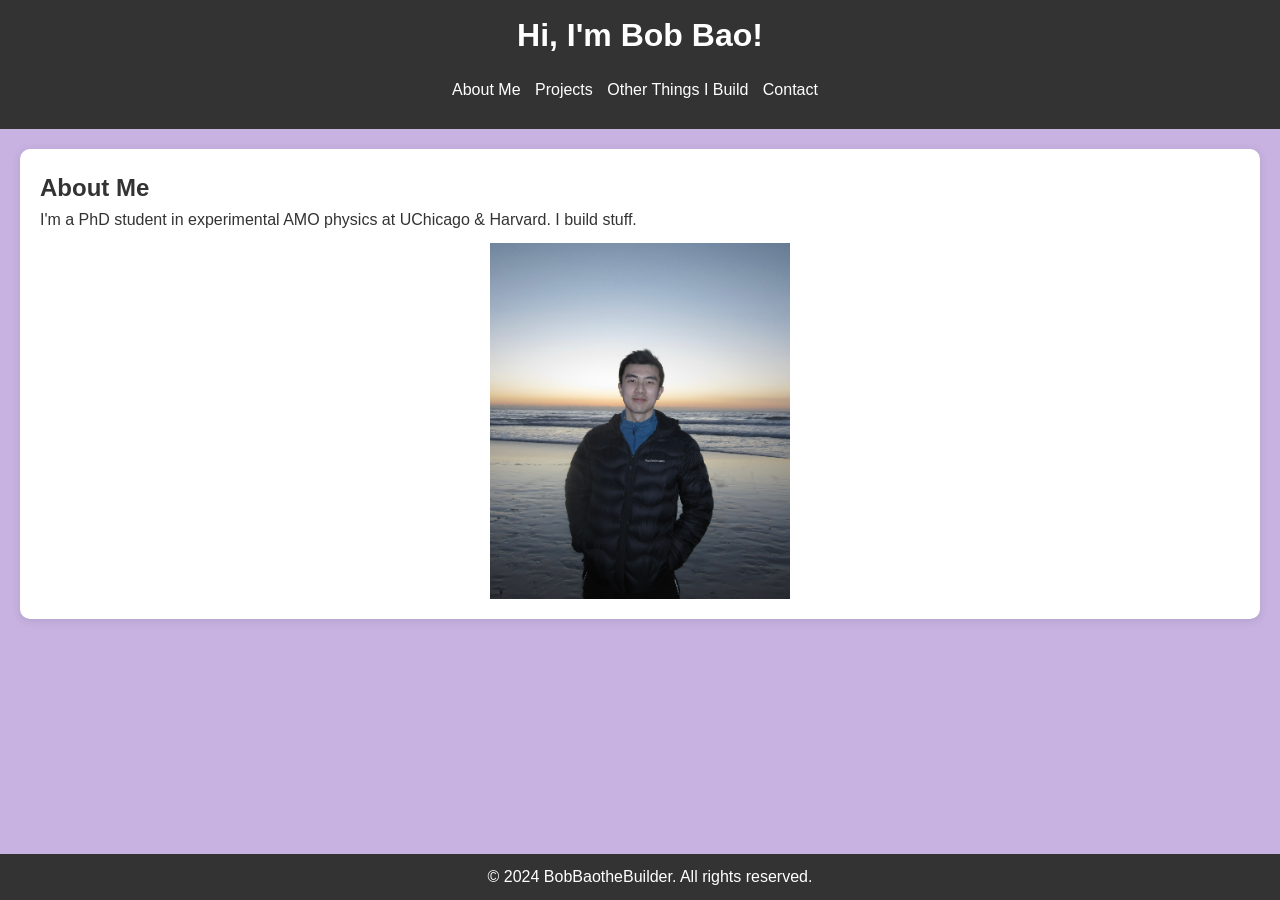
<file: index.html>
<!DOCTYPE html>
<html lang="en">
<head>
    <meta charset="UTF-8">
    <meta name="viewport" content="width=device-width, initial-scale=1.0">
    <title>My Website</title>
    <link rel="stylesheet" href="styles.css"> <!-- Link to CSS -->
    <script defer src="scripts.js"></script> <!-- Link to JavaScript -->

    <!-- Google Analytics -->
    <script async src="https://www.googletagmanager.com/gtag/js?id=G-D7ENS2CPJV"></script>
    <script>
        window.dataLayer = window.dataLayer || [];
        function gtag(){dataLayer.push(arguments);}
        gtag('js', new Date());
        gtag('config', 'G-D7ENS2CPJV');
    </script>
</head>
<body>
    <header>
        <h1>Hi, I'm Bob Bao!</h1>
        <nav>
            <ul>
                <li><a href="#" id="about-link">About Me</a></li>
                <li><a href="#" id="projects-link">Projects</a></li>
                <li><a href="#" id="other-projects-link">Other Things I Build</a></li>
                <li><a href="#" id="contact-link">Contact</a></li>
            </ul>
        </nav>
    </header>

    <section id="about-section">
        <h2>About Me</h2>
        <div class="about-content">
            <p>I'm a PhD student in experimental AMO physics at UChicago & Harvard. I build stuff.</p>
            <img src="cropped profile.jpg" alt="Profile Photo" class="profile-image">
        </div>
    </section>

    <section id="projects-section" style="display: none;">
        <h2>Things I Build</h2>
        <div class="project">
            <h3>Vacuum chamber</h3>
            <p>From 2022 to this summer (2024), I built the vacuum chamber along with MOT trap optics for a Rb-Cs dual-species atom array quantum simulator at the Bernien Lab. This is the beginning of my journey with neutral atoms.</p>
            <img src="vacuum chamber.jpeg" alt="Project 1" class="project-image">
        </div>
    
        <div class="project">
            <h3>Rb laser tower <img src="laser emoji.png" alt="Emoji" style="width: 30px; vertical-align: middle;"></h3>
            <p>I joined Giulia Semeghini's group at Harvard this fall building another dual-species neutral atom experiment, now combining alkali Rb atoms with alkaline-earth-like Yb! Check out the rubidium MOT optics I built! Inside this 19'' rack,
                the saturation absorption locking and offset locking units for Rb D2-line repump & cooling are built. Cooling light is then taper-amplified to support MOT generation, imaging and optical pumping.
            </p>
            <div class="projects-images">
                <div class="image-container">
                    <div class="image-box">
                        <img src="rb_rack_in_daylight.jpeg" alt="First Image" />
                        <p class="caption">the tower in <a href="https://www.youtube.com/watch?v=YUSZe_UB7wc" target="_blank" onclick="trackDaylightClick()">daylight</a></p>
                    </div>
                    <div class="image-box">
                        <img src="rb_rack_at_night.jpeg" alt="Second Image" />
                        <p class="caption">the tower <a href="https://www.youtube.com/watch?v=sVx1mJDeUjY" target="_blank" onclick="trackAfterDarkClick()">after dark</a></p>
                    </div>
                </div>
            </div>
            <!--
            #<img src="rb_rack_in_daylight.jpeg" alt="Project 2" class="project-image"> 
            #<img src="rb rack_at_night.jpeg" alt="Project 2" class="project-image">
            -->
        </div>

        <div class="project">
            <h3>New adventures await!</h3>
        </div>
    </section>

    <section id="other-projects-section" style="display: none;">
        <h2>Other Things I Build</h2>
        <p>A puzzle in construction:</p>
        <div id="game-board" class="grid"> <!-- Correct ID for the game board -->
            <div id="blockA" class="block vertical" style="grid-area: 1 / 1 / 3 / 2;">A</div>
            <div id="blockB" class="block large-square" style="grid-area: 1 / 2 / 3 / 4;">B</div>
            <div id="blockC" class="block vertical" style="grid-area: 1 / 4 / 3 / 5;">C</div>
            <div id="blockD" class="block vertical" style="grid-area: 3 / 1 / 5 / 2;">D</div>
            <div id="blockE" class="block horizontal" style="grid-area: 3 / 2 / 4 / 4;">E</div>
            <div id="blockF" class="block vertical" style="grid-area: 3 / 4 / 5 / 5;">F</div>
            <div id="blockG" class="block single" style="grid-area: 4 / 2 / 5 / 3;">G</div>
            <div id="blockH" class="block single" style="grid-area: 4 / 3 / 5 / 4;">H</div>
            <div id="blockI" class="block single" style="grid-area: 5 / 1 / 6 / 2;">I</div>
            <div id="blockJ" class="block single" style="grid-area: 5 / 4 / 6 / 5;">J</div>

        </div>
        <div>
        </div>    
        <div id="status" class="status-box">Status: </div>
    </section>

    <section id="contact-section" style="display: none;">
        <h2>Contact</h2>
        <p>You can reach me at bob_bao@g.harvard.edu.</p>
    </section>

    <footer>
        <p>&copy; 2024 BobBaotheBuilder. All rights reserved.</p>
    </footer>
</body>
</html>
</file>
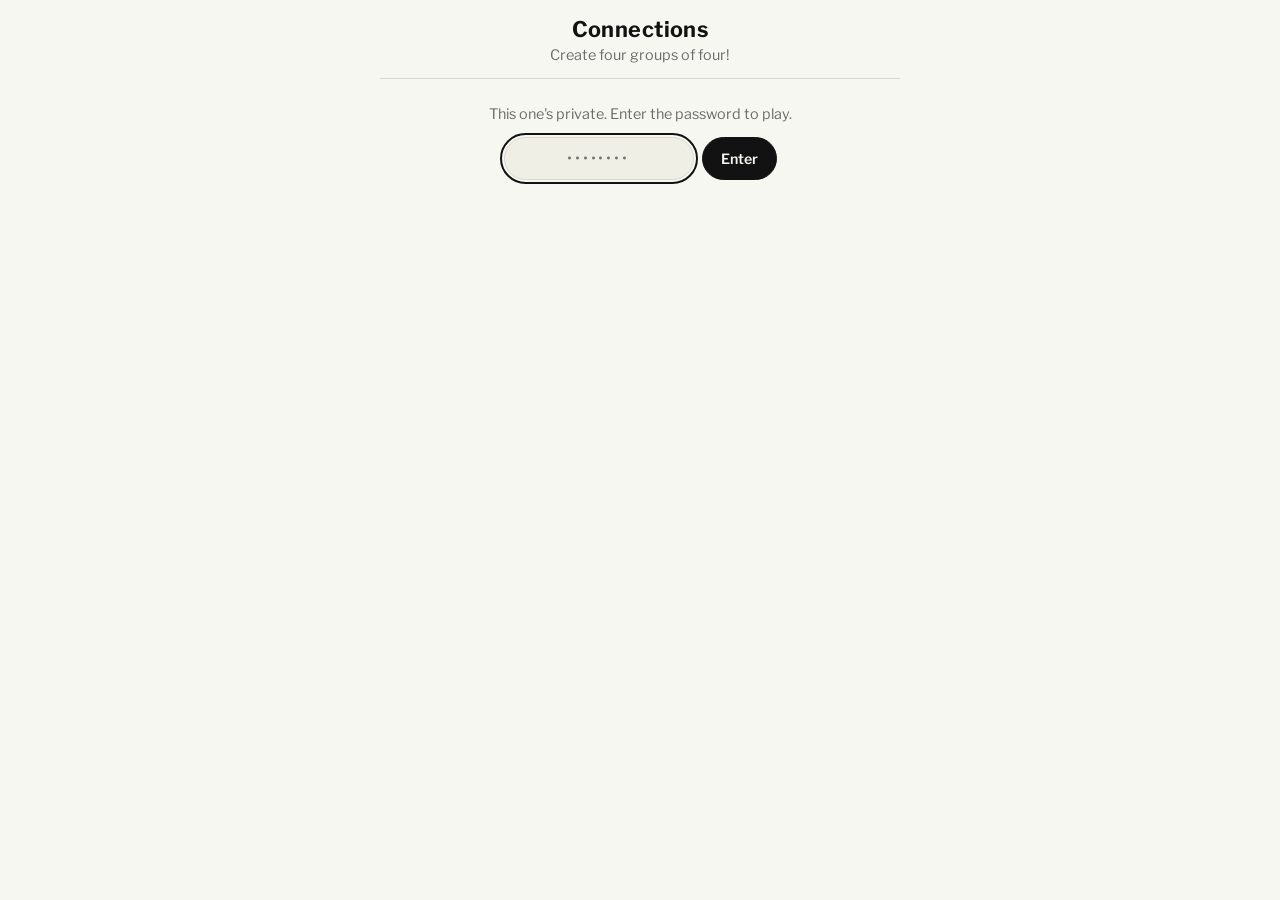
<file: connections/index.html>
<!doctype html>
<html lang="en">
<head>
<meta charset="utf-8">
<meta name="viewport" content="width=device-width, initial-scale=1, viewport-fit=cover">
<title>Connections</title>
<meta name="description" content="Create four groups of four.">
<meta name="theme-color" content="#f7f7f2">
<meta name="color-scheme" content="light dark">
<link rel="preconnect" href="https://fonts.googleapis.com">
<link rel="preconnect" href="https://fonts.gstatic.com" crossorigin>
<link href="https://fonts.googleapis.com/css2?family=Libre+Franklin:wght@400;600;700;800&display=swap" rel="stylesheet">
<link rel="icon" href="data:image/svg+xml,<svg xmlns='http://www.w3.org/2000/svg' viewBox='0 0 100 100'><text y='.9em' font-size='90'>%F0%9F%8E%82</text></svg>">
<style>
  :root {
    --bg: #f7f7f2;
    --fg: #121212;
    --muted: #6b6b6b;
    --tile: #efefe6;
    --tile-fg: #121212;
    --selected: #5a594e;
    --selected-fg: #ffffff;
    --line: #d9d9d0;
    --yellow: #f9df6d;
    --green: #a0c35a;
    --blue: #b0c4ef;
    --purple: #ba81c5;
    --band-fg: #121212;
  }
  @media (prefers-color-scheme: dark) {
    :root {
      --bg: #16161a;
      --fg: #f2f2ee;
      --muted: #a0a0a0;
      --tile: #2b2b31;
      --tile-fg: #f2f2ee;
      --selected: #7a7a8c;
      --line: #3a3a42;
    }
  }
  * { box-sizing: border-box; }
  [hidden] { display: none !important; }
  html { -webkit-text-size-adjust: 100%; }
  body {
    margin: 0;
    background: var(--bg);
    color: var(--fg);
    font-family: "Libre Franklin", -apple-system, BlinkMacSystemFont, "Segoe UI", Roboto, Helvetica, Arial, sans-serif;
    display: flex;
    justify-content: center;
    padding: 16px 12px calc(24px + env(safe-area-inset-bottom));
    -webkit-tap-highlight-color: transparent;
  }
  main { width: 100%; max-width: 520px; }
  header { text-align: center; margin-bottom: 14px; }
  h1 { font-size: 1.35rem; letter-spacing: .02em; margin: 0 0 4px; }
  .subtitle { margin: 0; color: var(--muted); font-size: .9rem; }
  hr.rule { border: 0; border-top: 1px solid var(--line); margin: 12px 0; }

  #gate { text-align: center; margin: 26px 0; }
  .gate-lead { color: var(--muted); font-size: .9rem; margin: 0 0 14px; }
  #gate-form { display: flex; gap: 8px; justify-content: center; flex-wrap: wrap; }
  #gate-input {
    font: inherit;
    font-size: 1rem;
    letter-spacing: .18em;
    text-align: center;
    padding: 11px 14px;
    width: 190px;
    border: 1px solid var(--line);
    border-radius: 999px;
    background: var(--tile);
    color: var(--fg);
  }
  #gate-input:focus-visible { outline: 2px solid var(--fg); outline-offset: 2px; }

  #solved { display: grid; gap: 8px; margin-bottom: 8px; }
  #solved:empty { margin-bottom: 0; }
  .band {
    border-radius: 6px;
    padding: 12px 10px;
    text-align: center;
    color: var(--band-fg);
    animation: drop .35s ease;
  }
  .band .name { font-weight: 800; text-transform: uppercase; font-size: .82rem; letter-spacing: .03em; }
  .band .words { font-size: .82rem; margin-top: 2px; }
  .d0 { background: var(--yellow); }
  .d1 { background: var(--green); }
  .d2 { background: var(--blue); }
  .d3 { background: var(--purple); }

  .board { display: grid; grid-template-columns: repeat(4, 1fr); gap: 8px; }
  .tile {
    appearance: none;
    border: 0;
    border-radius: 6px;
    background: var(--tile);
    color: var(--tile-fg);
    font: inherit;
    font-weight: 700;
    font-size: clamp(.62rem, 3.1vw, .95rem);
    text-transform: uppercase;
    letter-spacing: .01em;
    aspect-ratio: 1 / 1;
    padding: 4px 2px;
    cursor: pointer;
    overflow-wrap: anywhere;
    transition: transform .08s ease, background .12s ease, color .12s ease;
  }
  .tile.len-long { font-size: clamp(.5rem, 2.5vw, .78rem); }
  .tile.len-xlong { font-size: clamp(.44rem, 2.1vw, .68rem); }
  .tile:active { transform: scale(.95); }
  .tile[aria-pressed="true"] { background: var(--selected); color: var(--selected-fg); }
  .tile:focus-visible { outline: 2px solid var(--fg); outline-offset: 2px; }
  .tile.shake { animation: shake .5s ease; }
  .tile.pop { animation: pop .3s ease; }

  /* The toast floats just above the board, as it does in the real game. */
  .toast-slot { position: relative; height: 0; }
  .toast {
    position: absolute;
    bottom: 10px;
    left: 50%;
    transform: translateX(-50%);
    white-space: nowrap;
    background: var(--fg);
    color: var(--bg);
    font-size: .82rem;
    font-weight: 600;
    padding: 9px 14px;
    border-radius: 5px;
    z-index: 2;
    animation: drop .18s ease;
  }

  .mistakes { text-align: center; color: var(--muted); font-size: .85rem; margin: 18px 0 14px; }
  .dots { display: inline-flex; gap: 7px; vertical-align: middle; margin-left: 4px; }
  .dot { width: 13px; height: 13px; border-radius: 50%; background: var(--selected); }

  .controls { display: flex; gap: 8px; justify-content: center; flex-wrap: wrap; }
  .btn {
    appearance: none;
    border: 1px solid var(--fg);
    background: transparent;
    color: var(--fg);
    border-radius: 999px;
    padding: 11px 18px;
    font: inherit;
    font-size: .88rem;
    font-weight: 600;
    cursor: pointer;
  }
  .btn:disabled { opacity: .4; cursor: default; }
  .btn.primary { background: var(--fg); color: var(--bg); }
  .btn.primary:disabled { background: transparent; color: var(--fg); }
  .btn:focus-visible { outline: 2px solid var(--fg); outline-offset: 2px; }

  #endcard { text-align: center; margin-top: 18px; }
  #endcard h2 { font-size: 1.05rem; margin: 0 0 6px; }
  .grid-share { font-size: 1.25rem; line-height: 1.25; margin: 8px 0 14px; white-space: pre; }
  footer { margin-top: 22px; text-align: center; color: var(--muted); font-size: .8rem; }
  footer select { font: inherit; font-size: .8rem; padding: 4px 6px; border-radius: 6px; border: 1px solid var(--line); background: var(--bg); color: var(--fg); }

  .fireworks {
    position: fixed;
    inset: 0;
    width: 100%;
    height: 100%;
    pointer-events: none;   /* the buttons underneath stay clickable */
    z-index: 50;
  }

  .cake-scene {
    position: fixed;
    inset: 0;
    z-index: 60;
    display: flex;
    align-items: center;
    justify-content: center;
    padding: 16px;
    background: rgba(10, 10, 12, 0.82);
    opacity: 0;
    transition: opacity .5s ease;
  }
  .cake-scene.in { opacity: 1; }
  .cake-scene.out { opacity: 0; }

  .cake-stage {
    position: relative;
    width: min(88vw, 400px);
    padding-bottom: 116px;      /* room for the cake below the photo */
    transform: translateY(18px) scale(.96);
    opacity: 0;
    transition: transform .8s cubic-bezier(.2, .9, .3, 1), opacity .6s ease;
  }
  .cake-scene.in .cake-stage { transform: none; opacity: 1; }

  .cake-cats {
    display: block;
    width: 100%;
    height: min(42vh, 330px);
    object-fit: cover;
    object-position: 50% 22%;
    border-radius: 16px;
    /* the photo fades out at the bottom so the cake sits in front of it */
    -webkit-mask-image: linear-gradient(#000 70%, transparent 98%);
    mask-image: linear-gradient(#000 70%, transparent 98%);
    transform-origin: 50% 100%;
    transition: transform 2.2s ease-in-out;
  }
  .cake-scene.stare .cake-cats { transform: scale(1.03); }         /* leaning in */

  /* With the photo present it is the cake, so the drawn one steps aside. */
  .cake-scene.has-photo .cake { display: none; }
  .cake-scene.has-photo .cake-stage { padding-bottom: 0; width: min(94vw, 620px); }
  .cake-scene.has-photo .cake-cats {
    height: auto;
    max-height: 62vh;
    object-fit: contain;
    cursor: pointer;
    -webkit-mask-image: none;
    mask-image: none;
  }
  .cake-scene.blow .cake-cats { transform: scale(1.1) translateY(5px); transition: transform .3s ease-out; }

  .cake {
    position: absolute;
    left: 50%;
    bottom: 0;
    width: 64%;
    transform: translateX(-50%);
    cursor: pointer;
    transition: transform .25s ease;
  }
  .cake-scene.wish .cake:hover { transform: translateX(-50%) scale(1.04); }
  .cake:active { transform: translateX(-50%) scale(.97); }
  .cake:focus-visible { outline: 2px solid #fffdf7; outline-offset: 6px; border-radius: 8px; }
  .candles { display: flex; justify-content: center; gap: 11%; }
  .candle {
    position: relative;
    width: 7px;
    height: 30px;
    border-radius: 3px;
    background: repeating-linear-gradient(45deg, #ff8fb1 0 4px, #fffaf6 4px 8px);
  }
  .flame {
    position: absolute;
    left: 50%;
    top: -16px;
    width: 11px;
    height: 16px;
    margin-left: -5.5px;
    border-radius: 50% 50% 45% 45% / 62% 62% 38% 38%;
    background: radial-gradient(ellipse at 50% 72%, #fff7cc 0%, #ffc63c 52%, #ff7a18 100%);
    box-shadow: 0 0 14px rgba(255, 171, 58, .85);
    transform-origin: 50% 100%;
    animation: flicker .3s infinite alternate ease-in-out;
  }
  .smoke {
    position: absolute;
    left: 50%;
    top: -18px;
    width: 7px;
    height: 7px;
    margin-left: -3.5px;
    border-radius: 50%;
    background: #b9b9b9;
    opacity: 0;
  }
  .cake-scene.blow .flame { animation: blowout .55s forwards ease-in; }
  .cake-scene.blow .smoke { animation: puff 1.7s .4s forwards ease-out; }
  .cake-scene.blow .candle:nth-child(2) .flame,
  .cake-scene.blow .candle:nth-child(2) .smoke { animation-delay: .06s, .46s; }
  .cake-scene.blow .candle:nth-child(3) .flame,
  .cake-scene.blow .candle:nth-child(3) .smoke { animation-delay: .12s, .52s; }
  .cake-scene.blow .candle:nth-child(4) .flame,
  .cake-scene.blow .candle:nth-child(4) .smoke { animation-delay: .18s, .58s; }
  .cake-scene.blow .candle:nth-child(5) .flame,
  .cake-scene.blow .candle:nth-child(5) .smoke { animation-delay: .24s, .64s; }

  .tier { position: relative; margin: 0 auto; }
  .tier.top { width: 74%; height: 42px; border-radius: 7px 7px 0 0; background: linear-gradient(#fdf0da, #f3ddba); }
  .tier.bottom { width: 100%; height: 50px; border-radius: 7px 7px 4px 4px; background: linear-gradient(#fce7cd, #eccfa8); }
  .drip {
    position: absolute;
    left: 0;
    top: 0;
    width: 100%;
    height: 20px;
    background:
      radial-gradient(circle 10px at 13px 2px, #fff2f7 97%, transparent 100%) repeat-x 0 0 / 26px 20px,
      linear-gradient(#fff2f7, #fff2f7) no-repeat 0 0 / 100% 9px;
  }
  .plate { height: 9px; margin: 0 auto; width: 118%; border-radius: 0 0 9px 9px; background: linear-gradient(#d7d7cf, #bdbdb4); }

  .cake-text {
    position: absolute;
    left: 0;
    right: 0;
    bottom: -44px;
    text-align: center;
    color: #fffdf7;
    font-size: 1.15rem;
    font-weight: 800;
    text-shadow: 0 1px 12px rgba(0, 0, 0, .6);
    letter-spacing: .01em;
    opacity: 0;
    transform: translateY(6px);
    transition: opacity .6s ease, transform .6s ease;
  }
  .cake-scene.wish .cake-text { opacity: 1; transform: none; }

  .cake-hint {
    position: absolute;
    left: 0;
    right: 0;
    bottom: -68px;
    text-align: center;
    color: rgba(255, 253, 247, .72);
    font-size: .82rem;
    font-weight: 600;
    opacity: 0;
    transition: opacity .6s ease;
  }
  .cake-scene.wish .cake-hint { opacity: 1; animation: nudge 2.4s 1.2s infinite; }
  .cake-scene.playing .cake-stage { display: none; }

  .cake-video {
    display: block;
    width: min(92vw, 560px);
    max-height: 76vh;
    border-radius: 14px;
    background: #000;
  }

  @keyframes nudge {
    0%, 100% { transform: none; }
    50% { transform: translateY(-3px); }
  }

  @keyframes flicker {
    from { transform: scaleY(1) rotate(-3deg); }
    to { transform: scaleY(1.14) rotate(3deg); }
  }
  @keyframes blowout {
    0% { transform: none; opacity: 1; }
    45% { transform: rotate(52deg) translateX(7px) scaleY(.6); opacity: .9; }
    100% { transform: rotate(72deg) translateX(10px) scale(.08); opacity: 0; }
  }
  @keyframes puff {
    0% { opacity: .55; transform: translateY(0) scale(.5); }
    100% { opacity: 0; transform: translateY(-42px) scale(2.1); }
  }

  .haptic-probe {
    position: fixed;
    left: 0;
    bottom: 0;
    width: 1px;
    height: 1px;
    opacity: 0;
    pointer-events: none;
  }

  @keyframes drop { from { opacity: 0; transform: translateY(-6px); } to { opacity: 1; transform: none; } }
  @keyframes pop {
    0%, 100% { transform: none; }
    50% { transform: translateY(-9px); }
  }
  @keyframes shake {
    10%, 90% { transform: translateX(-2px); }
    20%, 80% { transform: translateX(4px); }
    30%, 50%, 70% { transform: translateX(-6px); }
    40%, 60% { transform: translateX(6px); }
  }
  @media (prefers-reduced-motion: reduce) { * { animation: none !important; transition: none !important; } }
</style>
</head>
<body>
<main>
  <header>
    <h1 id="title">Connections</h1>
    <p class="subtitle">Create four groups of four!</p>
  </header>
  <hr class="rule">

  <section id="gate" hidden>
    <p class="gate-lead">This one's private. Enter the password to play.</p>
    <form id="gate-form" autocomplete="off">
      <input id="gate-input" type="password" inputmode="numeric" autocomplete="off"
             aria-label="Password" placeholder="••••••••">
      <button class="btn primary" id="gate-submit" type="submit">Enter</button>
    </form>
    <p id="gate-error" class="message" role="status" aria-live="polite"></p>
  </section>

  <div id="game" hidden>
  <section id="solved" aria-live="polite"></section>
  <div class="toast-slot"><div id="toast" class="toast" role="status" aria-live="polite" hidden></div></div>
  <div id="board" class="board" role="group" aria-label="Puzzle board"></div>

  <div id="status">
    <p class="mistakes">Mistakes remaining: <span id="dots" class="dots"></span></p>
  </div>

  <div class="controls" id="controls">
    <button class="btn" id="shuffle" type="button">Shuffle</button>
    <button class="btn" id="deselect" type="button" disabled>Deselect All</button>
    <button class="btn primary" id="submit" type="button" disabled>Submit</button>
  </div>

  <section id="endcard" hidden>
    <h2 id="endtitle"></h2>
    <div class="grid-share" id="share"></div>
    <div class="controls">
      <button class="btn" id="copy" type="button">Copy results</button>
      <button class="btn primary" id="again" type="button">Play again</button>
    </div>
  </section>

  </div>

  <footer>
    <div id="picker-wrap" hidden>
      <label for="picker">Puzzle: </label>
      <select id="picker"></select>
    </div>
  </footer>
</main>

<canvas id="fireworks" class="fireworks" aria-hidden="true" hidden></canvas>

<div id="cake-scene" class="cake-scene" hidden>
  <div class="cake-stage">
    <img id="cake-cats" class="cake-cats" alt="" hidden>
    <div class="cake" id="cake" role="button" tabindex="0" aria-label="Play the birthday video">
      <div class="candles">
        <div class="candle"><i class="flame"></i><i class="smoke"></i></div>
        <div class="candle"><i class="flame"></i><i class="smoke"></i></div>
        <div class="candle"><i class="flame"></i><i class="smoke"></i></div>
        <div class="candle"><i class="flame"></i><i class="smoke"></i></div>
        <div class="candle"><i class="flame"></i><i class="smoke"></i></div>
      </div>
      <div class="tier top"><span class="drip"></span></div>
      <div class="tier bottom"><span class="drip"></span></div>
      <div class="plate"></div>
    </div>
    <p class="cake-text" id="cake-text"></p>
    <p class="cake-hint" id="cake-hint">Tap the cake</p>
  </div>
  <video id="cake-video" class="cake-video" src="cats-blow.mp4" playsinline preload="none" hidden></video>
</div>
<input type="checkbox" id="haptic" switch class="haptic-probe" tabindex="-1" aria-hidden="true">

<script id="puzzle-data" type="text/plain" data-format="aes-gcm" data-iterations="250000">UlSLJMQxIT/ekqAkvEpsVUzRuhdxwX6CWkS8ewxFz8sByAZPf5w/6d8DkvY7SnXgQaMBS/7wZHfUsneVRz0AvtADbkrl7rwU7D8CkvSEdNans4K49B9AMZs1v/MLCHsyl8sWb0r076wDYsBFXc5CvnSY5p1iyZ7uvBDb9vQ3jB4fP+YF1t3pbaHMMJ/VAXl0j5oT5rp4eFwB1ydS/YyA9l995bOlHtjlYtALDIkmxsL5lYYz+AtMCKKhFmJM/mY64aslC+QuK94yQSjmUgMDmyWM8gNFQ6jep//BkPhpdNjRuE/vtd0+avFBqh8I0s5C91Sz5w3vhNGONd1i0ZnEyINmxDTQy3jDuYEcqqI/aM2azYeV0LFbYhdmnbU218dtZgBU/E4V9ZyHH60I85oBNS9DSxUiY8JGecr1t8ZNlxXwitI2bO32WreDL7t+S1v/h72cWsRp/UlnIxVTdJvxj03DaCwARFzeU2j2RnkxhcHEg/qWxhWYn+3UYoAdBmg4oA9J3+fRSF+170rSvy9zrwDYvxhiDmWbRhKM8pVc/q6xApCWXMA6/2eEHjsQQnYq6WpXpvZfMwY/QqxizMsfqHLvz5VVEeR3dS620uDRHGT4vHi0B/OwXOytDUsibdkiMgZCq/2ljYTdzg46rFk5jeuD19jK1tyM4jcPUg2eA1qXUOY3kDq5QSHD4GHTMD5L2hyj8kZr4ciklAxas9wsiuXhUKjlbjZgnTNaPiDeAWJKt9VkrDR5n2POIUtpg1NhMQOIHDvANBDEh691/dVIMVlqbP/KFhwzaRPDyUrljWPfRv54BX4vzLLM2mPspmc6nWPqMWBL25QvvgmO6CR7PHPeFPVyjsdx6MAcoVSVYeSMUNbuy0TknSL9nG0g4EtLHav1LYpPlDF4vwTOE7UpWAK8imyYuqrEw0ns4HNxq2IMK5MAx5JTpnhibhe/5kXg5G5iP41asCf/DvnL202yJC+1OLM1b8V4x9D9h/5jMILFgSKUr6VbfLhRNnti74lo8S3LMjL6Q8BJyXdr6gXy6yVX8z2bu/KGowV69jfbRw2/4vvCN3eUHZcI8FV5tZq0JzVUVeQAL1SMXplgB5/MYCUitSIcLnAsJkstFlw/AfwIzC/MbZk+MHEkeZEvrE0hpRdLbakYhguEzA0l/pTUvsY0OZ3LwMbKGFZvDVyb4pZoHhn4ugcuMrMMV18cVG34gZztSEq6VNZ42A5Z/C7J/HTyoiYHpXeG2bVjLxVErN3sleY9K1wH6AB/LcS4kC+P5nmOyWMKAqHdXia7pqIY9Y8249tEcrK05Q+/f2GFVud5WAQ8JM91wQqgLAkbObvtF7fWtblC1do7i5/Gea2fHdkWlPGC9TmPZxM/8opVzpIuhMHBJpqIPMmRR+ZjWq2wnn1UO0ab+dd8Gpkm+wAK644n/0Wi2O/hcMkOlhI9kYQlj06PvqHn1X5wJcn7qRJC4IO77SmS6edEHHOmY++6tW1Cj9JluzmDICP0ARVTZC0dkMLtSjMwahTaoqgOvBLbD8KCadYNFUVTZZBYieTHC6mQohFB8T96B38FwIbDa4GhA0aoxB3rizNfFjRqgjqFA0v27L4yolcUwnojjkCB1NohNCdO+X9NSipiaq/3BF/5SbpyvPqGs90Rbq6TuDhivAHXxjUkh3GTjMSrhQIDmVajwMCZ0KOMDaR+/4A1RpwS4AvlYnsKpZBHDJx69RJJLV8hRXb9/NAAuqfJpjitkuQ/xkdyBnIIYCFCwsjSoopZGlBFF4XlJ6D7+eLj7QmxKxh01FY5aLbLIklbuu4y1043U6/o8sfrXhnfjJgvcA0dU/5dY78O0wfhUmGFWkkSZ2+8ml2aAFQH4TAxkZFQ/IJtBtH10FzLVQWG3lVUAoK4CvtL9tE+qsv1mNenotUoqCw2WWSa/62U3ShNr7isKP1/RMpxab75EYZDcfSEIrHVD+kwFOEn8rwfPiXQ7N7P0Si3ZU4PXpaph+AcLPpe09XFEkEvGRCwVGUH/P0PXNRFOzOmXgnKfxLtTWVwbjRZbjbe40mJD3IAYQOMzxF2H2V7zup/DXSyT3qFGM6RJVGtbzkg/ni0wHOHcIgnJGvct68GARTlxPRln32FnkIuG2Ac0oNbrdhIXXp+tT3tPCtJyUnTG4OEyjOD+AYWB6YNxUsqGAG3atOMJkljXuinHVpciPfl5fMfElT3ehzRpSLE3OQM3S2T3HXCwqpOadT1v8OJXLV2</script>
<script>
(function () {
  "use strict";

  var WORDS_PER_GROUP = 4;
  var MAX_MISTAKES = 4;
  var SQUARES = ["\u{1F7E8}", "\u{1F7E9}", "\u{1F7E6}", "\u{1F7EA}"];
  var STORAGE_PREFIX = "connections:v1:";

  var dataEl = document.getElementById("puzzle-data");
  var raw = dataEl.textContent.trim();
  var ENCRYPTED = dataEl.getAttribute("data-format") === "aes-gcm";
  var ITERATIONS = parseInt(dataEl.getAttribute("data-iterations"), 10) || 250000;
  var SALT_BYTES = 16;
  var NONCE_BYTES = 12;
  var PUZZLES;

  function bytesFromBase64(text) {
    return Uint8Array.from(atob(text), function (c) { return c.charCodeAt(0); });
  }

  var el = {
    title: document.getElementById("title"),
    solved: document.getElementById("solved"),
    board: document.getElementById("board"),
    toast: document.getElementById("toast"),
    dots: document.getElementById("dots"),
    status: document.getElementById("status"),
    controls: document.getElementById("controls"),
    shuffle: document.getElementById("shuffle"),
    deselect: document.getElementById("deselect"),
    submit: document.getElementById("submit"),
    endcard: document.getElementById("endcard"),
    endtitle: document.getElementById("endtitle"),
    share: document.getElementById("share"),
    copy: document.getElementById("copy"),
    again: document.getElementById("again"),
    pickerWrap: document.getElementById("picker-wrap"),
    picker: document.getElementById("picker"),
    gate: document.getElementById("gate"),
    gateForm: document.getElementById("gate-form"),
    gateInput: document.getElementById("gate-input"),
    gateSubmit: document.getElementById("gate-submit"),
    gateError: document.getElementById("gate-error"),
    game: document.getElementById("game"),
    haptic: document.getElementById("haptic"),
    fireworks: document.getElementById("fireworks"),
    cakeScene: document.getElementById("cake-scene"),
    cakeCats: document.getElementById("cake-cats"),
    cakeText: document.getElementById("cake-text"),
    cakeHint: document.getElementById("cake-hint"),
    cake: document.getElementById("cake"),
    cakeVideo: document.getElementById("cake-video")
  };

  var puzzle, board, selected, solved, mistakes, guesses;
  var busy = false;  // true while a guess animation is playing

  // --- sound and haptics ------------------------------------------------
  // The click is synthesized, so there is no audio file to load. Browsers
  // only allow sound after a user gesture; the password screen is the first
  // one, so audio is armed by the time the board appears.
  var audio = null;

  function ensureAudio() {
    try {
      if (!audio) {
        var Ctx = window.AudioContext || window.webkitAudioContext;
        if (!Ctx) return null;
        audio = new Ctx();
      }
      if (audio.state === "suspended") audio.resume();
    } catch (err) {
      audio = null;
    }
    return audio;
  }

  function tick(frequency) {
    var ctx = ensureAudio();
    if (!ctx) return;
    try {
      var now = ctx.currentTime;
      var osc = ctx.createOscillator();
      var gain = ctx.createGain();
      osc.type = "triangle";
      osc.frequency.setValueAtTime(frequency, now);
      osc.frequency.exponentialRampToValueAtTime(frequency * 0.6, now + 0.05);
      gain.gain.setValueAtTime(0.0001, now);
      gain.gain.exponentialRampToValueAtTime(0.16, now + 0.004);
      gain.gain.exponentialRampToValueAtTime(0.0001, now + 0.06);
      osc.connect(gain);
      gain.connect(ctx.destination);
      osc.start(now);
      osc.stop(now + 0.08);
    } catch (err) { /* never let a sound break the game */ }
  }

  // Safari renders <input switch> as a native toggle and plays a system
  // haptic when it flips — the only route to vibration iOS gives a web page.
  // Everywhere else this feature-detects to false and stays silent.
  var CAN_BUZZ = (function () {
    try { return "switch" in document.createElement("input"); } catch (err) { return false; }
  })();

  function buzz() {
    if (!CAN_BUZZ || !el.haptic) return;
    try { el.haptic.click(); } catch (err) { /* ignore */ }
  }

  // --- fireworks --------------------------------------------------------
  // Shells burst over the finished board for a few seconds, then the canvas
  // hides itself. Particles are drawn additively over a transparent canvas
  // that is faded each frame, which is what gives them their trails.
  var SHOW_MS = 10400;
  var SPARK_COLORS = ["#e0a80c", "#5a9e2f", "#2f6fd0", "#9243a8", "#e0457b"];
  var frame = null;
  var sparks = [];

  function calmPreferred() {
    try {
      return window.matchMedia && window.matchMedia("(prefers-reduced-motion: reduce)").matches;
    } catch (err) {
      return false;
    }
  }

  function fitCanvas(canvas) {
    var ratio = window.devicePixelRatio || 1;
    canvas.width = Math.floor(window.innerWidth * ratio);
    canvas.height = Math.floor(window.innerHeight * ratio);
    var context = canvas.getContext("2d");
    context.setTransform(ratio, 0, 0, ratio, 0, 0);
    return context;
  }

  function burst(x, y) {
    var color = SPARK_COLORS[Math.floor(Math.random() * SPARK_COLORS.length)];
    var count = 48 + Math.floor(Math.random() * 28);
    var power = 2.6 + Math.random() * 1.8;
    for (var i = 0; i < count; i++) {
      var angle = (Math.PI * 2 * i) / count + Math.random() * 0.14;
      var speed = power * (0.45 + Math.random() * 0.75);
      sparks.push({
        x: x,
        y: y,
        vx: Math.cos(angle) * speed,
        vy: Math.sin(angle) * speed,
        life: 1,
        decay: 0.008 + Math.random() * 0.012,
        size: 2 + Math.random() * 2,
        color: color
      });
    }
  }

  // --- the cake ---------------------------------------------------------
  // Once the fireworks are spent: the cake rises, the cats lean in and stare
  // at it, and then they blow the candles out.
  var CAT_PHOTOS = ["cats.jpg", "cats.png"];
  var CATS_AFTER = "cats-after.jpg";   // the same frame with the candles out
  var catsLit = null;
  var cakeTimers = [];
  var videoBroken = false;

  function birthdayLine() {
    if (puzzle.greeting) return puzzle.greeting;
    var owner = /^(.+?)(?:'s|s')\s+birthday$/i.exec(puzzle.title);
    return owner ? "Happy Birthday, " + owner[1] + "!" : "Happy Birthday!";
  }

  function loadCats(index) {
    // The photo is optional: without it the cake simply stands on its own.
    if (index >= CAT_PHOTOS.length) { el.cakeCats.hidden = true; return; }
    var probe = new Image();
    probe.onload = function () {
      catsLit = probe.src;
      el.cakeCats.src = probe.src;
      el.cakeCats.hidden = false;
      el.cakeScene.classList.add("has-photo");
      new Image().src = CATS_AFTER;   // warm the blown-out frame
    };
    probe.onerror = function () { loadCats(index + 1); };
    probe.src = CAT_PHOTOS[index];
  }

  function clearCake() {
    cakeTimers.forEach(function (timer) { clearTimeout(timer); });
    cakeTimers = [];
    try {
      el.cakeVideo.pause();
      el.cakeVideo.currentTime = 0;
    } catch (err) { /* ignore */ }
    el.cakeVideo.hidden = true;
    el.cakeHint.textContent = "Tap the cake";
    el.cakeScene.className = catsLit ? "cake-scene has-photo" : "cake-scene";
    if (catsLit) el.cakeCats.src = catsLit;
    el.cakeScene.hidden = true;
  }

  function showCake() {
    el.cakeText.textContent = birthdayLine();
    try { el.cakeVideo.preload = "auto"; el.cakeVideo.load(); } catch (err) { /* ignore */ }
    el.cakeScene.hidden = false;
    requestAnimationFrame(function () { el.cakeScene.classList.add("in"); });

    // The candles keep burning under the greeting. Nothing blows them out
    // until someone taps the cake and the cats do it themselves.
    [
      [1000, "stare"],   // the cats fix on the candles
      [3500, "wish"]     // Happy Birthday, and the invitation to tap
    ].forEach(function (step) {
      cakeTimers.push(setTimeout(function () {
        el.cakeScene.classList.add(step[1]);
      }, step[0]));
    });
  }

  function playCakeVideo() {
    if (el.cakeScene.classList.contains("playing")) return;
    if (videoBroken) { videoUnavailable(); return; }
    cakeTimers.forEach(function (timer) { clearTimeout(timer); });
    cakeTimers = [];
    el.cakeScene.classList.add("playing");
    el.cakeVideo.hidden = false;
    var playing = el.cakeVideo.play();
    if (playing && playing.catch) playing.catch(videoUnavailable);
  }

  function videoUnavailable() {
    el.cakeScene.classList.remove("playing");
    el.cakeVideo.hidden = true;
    el.cakeHint.textContent = "The video could not play. Tap anywhere to close.";
  }

  function videoFinished() {
    // Back to the cake, candles now out, exactly as the cats left them.
    el.cakeScene.classList.remove("playing");
    el.cakeVideo.hidden = true;
    if (catsLit) {
      el.cakeCats.src = CATS_AFTER;
    } else {
      el.cakeScene.classList.add("blow");
    }
    el.cakeHint.textContent = "";
    cakeTimers.push(setTimeout(function () { el.cakeScene.classList.add("out"); }, 2300));
    cakeTimers.push(setTimeout(clearCake, 3000));
  }

  function stopFireworks() {
    if (frame) { cancelAnimationFrame(frame); frame = null; }
    sparks = [];
    el.fireworks.hidden = true;
  }

  function stopShow() {
    stopFireworks();
    clearCake();
  }

  function celebrate() {
    if (!el.fireworks || !el.fireworks.getContext || calmPreferred()) return;
    stopFireworks();
    el.fireworks.hidden = false;

    var context = fitCanvas(el.fireworks);
    var width = window.innerWidth;
    var height = window.innerHeight;
    var started = null;
    var nextShell = 0;

    function step(now) {
      if (started === null) started = now;
      var elapsed = now - started;

      if (elapsed < SHOW_MS && elapsed >= nextShell) {
        burst(width * (0.15 + Math.random() * 0.7), height * (0.14 + Math.random() * 0.42));
        nextShell = elapsed + 320 + Math.random() * 380;
      }

      // Fade what is already on the canvas instead of clearing it, so each
      // spark leaves a tail behind it.
      context.globalCompositeOperation = "destination-out";
      context.fillStyle = "rgba(0, 0, 0, 0.16)";
      context.fillRect(0, 0, width, height);
      context.globalCompositeOperation = "source-over";

      for (var i = sparks.length - 1; i >= 0; i--) {
        var spark = sparks[i];
        spark.vy += 0.035;          // gravity
        spark.vx *= 0.987;          // drag
        spark.vy *= 0.987;
        spark.x += spark.vx;
        spark.y += spark.vy;
        spark.life -= spark.decay;
        if (spark.life <= 0) { sparks.splice(i, 1); continue; }
        context.globalAlpha = Math.max(0, spark.life);
        context.fillStyle = spark.color;
        context.beginPath();
        context.arc(spark.x, spark.y, spark.size, 0, Math.PI * 2);
        context.fill();
      }
      context.globalAlpha = 1;

      if (elapsed < SHOW_MS || sparks.length) {
        frame = requestAnimationFrame(step);
      } else {
        stopFireworks();
      }
    }

    frame = requestAnimationFrame(step);
    cakeTimers.push(setTimeout(showCake, SHOW_MS));
  }

  // --- helpers ----------------------------------------------------------
  function shuffled(list) {
    var out = list.slice();
    for (var i = out.length - 1; i > 0; i--) {
      var j = Math.floor(Math.random() * (i + 1));
      var tmp = out[i]; out[i] = out[j]; out[j] = tmp;
    }
    return out;
  }

  function allWords(p) {
    return p.groups.reduce(function (acc, g) { return acc.concat(g.words); }, []);
  }

  function groupOf(word) {
    for (var i = 0; i < puzzle.groups.length; i++) {
      if (puzzle.groups[i].words.indexOf(word) !== -1) return i;
    }
    return -1;
  }

  function overlap(group, words) {
    return words.filter(function (w) { return group.words.indexOf(w) !== -1; }).length;
  }

  function isLost() { return mistakes >= MAX_MISTAKES; }
  function isWon() { return solved.length === puzzle.groups.length && !isLost(); }
  function isOver() { return isWon() || isLost(); }

  // --- persistence ------------------------------------------------------
  function storageKey() { return STORAGE_PREFIX + puzzle.title; }

  function save() {
    try {
      localStorage.setItem(storageKey(), JSON.stringify({
        board: board, solved: solved, mistakes: mistakes, guesses: guesses
      }));
    } catch (err) { /* private mode, blocked storage - play on */ }
  }

  function restore() {
    try {
      var saved = JSON.parse(localStorage.getItem(storageKey()));
      if (!saved || !Array.isArray(saved.board)) return false;
      var expected = allWords(puzzle).slice().sort().join("|");
      var got = saved.board.concat(saved.solved.reduce(function (acc, i) {
        return acc.concat(puzzle.groups[i].words);
      }, [])).sort().join("|");
      if (expected !== got) return false;
      board = saved.board;
      solved = saved.solved;
      mistakes = saved.mistakes;
      guesses = saved.guesses || [];
      return true;
    } catch (err) {
      return false;
    }
  }

  function clearSaved() {
    try { localStorage.removeItem(storageKey()); } catch (err) { /* ignore */ }
  }

  // --- rendering --------------------------------------------------------
  function sizeClass(word) {
    if (word.length > 11) return "tile len-xlong";
    if (word.length > 8) return "tile len-long";
    return "tile";
  }

  function renderSolved() {
    el.solved.innerHTML = "";
    solved.forEach(function (index) {
      var group = puzzle.groups[index];
      var band = document.createElement("div");
      band.className = "band d" + group.difficulty;
      var name = document.createElement("div");
      name.className = "name";
      name.textContent = group.name;
      var words = document.createElement("div");
      words.className = "words";
      words.textContent = group.words.join(", ");
      band.appendChild(name);
      band.appendChild(words);
      el.solved.appendChild(band);
    });
  }

  function renderBoard() {
    el.board.innerHTML = "";
    board.forEach(function (word) {
      var tile = document.createElement("button");
      tile.type = "button";
      tile.className = sizeClass(word);
      tile.textContent = word;
      tile.setAttribute("aria-pressed", selected.indexOf(word) !== -1 ? "true" : "false");
      tile.addEventListener("click", function () { toggle(word); });
      el.board.appendChild(tile);
    });
  }

  function renderStatus() {
    el.dots.innerHTML = "";
    for (var left = 0; left < Math.max(0, MAX_MISTAKES - mistakes); left++) {
      var dot = document.createElement("span");
      dot.className = "dot";
      el.dots.appendChild(dot);
    }
    el.submit.disabled = selected.length !== WORDS_PER_GROUP || isOver() || busy;
    el.deselect.disabled = selected.length === 0 || isOver();
    el.shuffle.disabled = isOver();
  }

  var toastTimer = null;

  function say(text) {
    clearTimeout(toastTimer);
    if (!text) { el.toast.hidden = true; return; }
    el.toast.textContent = text;
    el.toast.hidden = false;
    toastTimer = setTimeout(function () { el.toast.hidden = true; }, 1800);
  }

  function tilesFor(words) {
    return Array.prototype.filter.call(el.board.children, function (node) {
      return words.indexOf(node.textContent) !== -1;
    });
  }

  function animate(words, name) {
    tilesFor(words).forEach(function (tile, index) {
      tile.classList.remove(name);
      void tile.offsetWidth;
      tile.style.animationDelay = name === "pop" ? index * 50 + "ms" : "0ms";
      tile.classList.add(name);
    });
  }

  function shareGrid() {
    return guesses.map(function (guess) {
      return guess.map(function (word) { return SQUARES[puzzle.groups[groupOf(word)].difficulty]; }).join("");
    }).join("\n");
  }

  function renderEnd(fresh) {
    el.status.hidden = true;
    el.controls.hidden = true;
    el.endcard.hidden = false;
    el.endtitle.textContent = isWon()
      ? (mistakes === 0 ? "Perfect!" : "You got it!")
      : "Next time!";
    el.share.textContent = shareGrid();
    if (fresh && isWon()) celebrate();
  }

  // --- play -------------------------------------------------------------
  function toggle(word) {
    if (busy || isOver()) return;
    var at = selected.indexOf(word);
    if (at !== -1) {
      selected.splice(at, 1);
      tick(440);
    } else if (selected.length < WORDS_PER_GROUP) {
      selected.push(word);
      tick(660);
    } else {
      return;
    }
    say("");
    renderBoard();
    renderStatus();
  }

  function alreadyGuessed(words) {
    var key = words.slice().sort().join("|");
    return guesses.some(function (guess) { return guess.slice().sort().join("|") === key; });
  }

  function submit() {
    if (busy || selected.length !== WORDS_PER_GROUP || isOver()) return;
    if (alreadyGuessed(selected)) {
      say("Already guessed!");
      return;
    }

    var best = -1;
    var bestOverlap = -1;
    puzzle.groups.forEach(function (group, index) {
      if (solved.indexOf(index) !== -1) return;
      var score = overlap(group, selected);
      if (score > bestOverlap) { bestOverlap = score; best = index; }
    });

    var guess = selected.slice();
    guesses.push(guess);

    if (bestOverlap === WORDS_PER_GROUP) {
      // The real game bounces the four tiles before they become a band.
      busy = true;
      animate(guess, "pop");
      setTimeout(function () {
        solved.push(best);
        board = board.filter(function (word) { return guess.indexOf(word) === -1; });
        selected = [];
        busy = false;
        renderSolved();
        renderBoard();
        renderStatus();
        save();
        if (isOver()) renderEnd(true);
      }, 480);
      return;
    }

    mistakes += 1;
    // Only "one away" earns a message; a plain miss just shakes, as in the
    // real game, and the dots carry the news.
    if (bestOverlap === WORDS_PER_GROUP - 1) say("One away…");
    animate(guess, "shake");
    buzz();
    renderStatus();
    save();

    if (isLost()) {
      busy = true;
      setTimeout(function () {
        revealRest();
        busy = false;
        renderSolved();
        renderBoard();
        renderStatus();
        save();
        renderEnd(false);   // no fireworks for a loss
      }, 600);
    }
  }

  function revealRest() {
    puzzle.groups.forEach(function (group, index) {
      if (solved.indexOf(index) === -1) solved.push(index);
    });
    solved.sort(function (a, b) {
      return puzzle.groups[a].difficulty - puzzle.groups[b].difficulty;
    });
    board = [];
    selected = [];
  }

  // --- setup ------------------------------------------------------------
  function start(index, fresh) {
    puzzle = PUZZLES[index];
    el.title.textContent = puzzle.title;
    document.title = puzzle.title;
    selected = [];
    el.status.hidden = false;
    el.controls.hidden = false;
    el.endcard.hidden = true;
    say("");

    if (fresh) clearSaved();
    if (!fresh && restore()) {
      // picked up where the last visit left off
    } else {
      board = shuffled(allWords(puzzle));
      solved = [];
      mistakes = 0;
      guesses = [];
    }

    renderSolved();
    renderBoard();
    renderStatus();
    if (isOver()) renderEnd(false);
    try { localStorage.setItem(STORAGE_PREFIX + "last", String(index)); } catch (err) { /* ignore */ }
  }

  function initialIndex() {
    var param = new URLSearchParams(location.search).get("p");
    var wanted = param === null ? NaN : parseInt(param, 10) - 1;
    if (!isNaN(wanted) && wanted >= 0 && wanted < PUZZLES.length) return wanted;
    try {
      var last = parseInt(localStorage.getItem(STORAGE_PREFIX + "last"), 10);
      if (!isNaN(last) && last >= 0 && last < PUZZLES.length) return last;
    } catch (err) { /* ignore */ }
    return 0;
  }

  el.submit.addEventListener("click", submit);
  el.shuffle.addEventListener("click", function () {
    board = shuffled(board);
    renderBoard();
    save();
  });
  el.deselect.addEventListener("click", function () {
    selected = [];
    renderBoard();
    renderStatus();
  });
  el.again.addEventListener("click", function () {
    start(PUZZLES.indexOf(puzzle), true);
  });
  el.copy.addEventListener("click", function () {
    var text = puzzle.title + "\n" + shareGrid();
    if (navigator.clipboard && navigator.clipboard.writeText) {
      navigator.clipboard.writeText(text).then(function () {
        el.copy.textContent = "Copied!";
        setTimeout(function () { el.copy.textContent = "Copy results"; }, 1500);
      }, function () { el.copy.textContent = "Copy failed"; });
    } else {
      el.copy.textContent = "Copy failed";
    }
  });
  document.addEventListener("keydown", function (event) {
    if (event.key === "Enter") submit();
    if (event.key === "Escape") { selected = []; renderBoard(); renderStatus(); }
  });

  function buildPicker() {
    if (PUZZLES.length < 2) return;
    el.pickerWrap.hidden = false;
    PUZZLES.forEach(function (p, index) {
      var option = document.createElement("option");
      option.value = String(index);
      option.textContent = p.title;
      el.picker.appendChild(option);
    });
    el.picker.addEventListener("change", function () {
      start(parseInt(el.picker.value, 10), false);
    });
  }

  // --- the password gate ------------------------------------------------
  // The puzzles are AES-GCM ciphertext; the password is the key, so a wrong
  // answer doesn't fail a comparison, it fails to decrypt anything.
  function decryptPuzzles(password) {
    var blob = bytesFromBase64(raw);
    var salt = blob.slice(0, SALT_BYTES);
    var nonce = blob.slice(SALT_BYTES, SALT_BYTES + NONCE_BYTES);
    var ciphertext = blob.slice(SALT_BYTES + NONCE_BYTES);
    var subtle = window.crypto && window.crypto.subtle;
    if (!subtle) return Promise.reject(new Error("no-crypto"));

    return subtle
      .importKey("raw", new TextEncoder().encode(password), "PBKDF2", false, ["deriveKey"])
      .then(function (baseKey) {
        return subtle.deriveKey(
          { name: "PBKDF2", salt: salt, iterations: ITERATIONS, hash: "SHA-256" },
          baseKey,
          { name: "AES-GCM", length: 256 },
          false,
          ["decrypt"]
        );
      })
      .then(function (key) {
        return subtle.decrypt({ name: "AES-GCM", iv: nonce }, key, ciphertext);
      })
      .then(function (plain) {
        return JSON.parse(new TextDecoder().decode(plain));
      });
  }

  function boot(puzzles) {
    PUZZLES = puzzles;
    el.gate.hidden = true;
    el.game.hidden = false;
    buildPicker();
    loadCats(0);

    var startIndex = initialIndex();
    el.picker.value = String(startIndex);
    start(startIndex, false);
  }

  function unlock(password, quiet) {
    if (!password) return;
    el.gateSubmit.disabled = true;
    el.gateError.textContent = quiet ? "" : "Checking…";
    decryptPuzzles(password).then(function (puzzles) {
      try { localStorage.setItem(STORAGE_PREFIX + "key", password); } catch (err) { /* ignore */ }
      el.gateSubmit.disabled = false;
      el.gateError.textContent = "";
      boot(puzzles);
    }, function (error) {
      // A remembered password that no longer works just drops us at the prompt.
      try { localStorage.removeItem(STORAGE_PREFIX + "key"); } catch (err) { /* ignore */ }
      el.gateSubmit.disabled = false;
      el.gateInput.value = "";
      el.gateError.textContent = quiet
        ? ""
        : (error && error.message === "no-crypto"
            ? "This page needs to be opened over https to unlock."
            : "Wrong password.");
      if (!quiet) el.gateInput.focus();
    });
  }

  el.cakeScene.addEventListener("click", clearCake);
  el.cake.addEventListener("click", function (event) {
    event.stopPropagation();
    playCakeVideo();
  });
  el.cakeCats.addEventListener("click", function (event) {
    event.stopPropagation();
    playCakeVideo();
  });
  el.cake.addEventListener("keydown", function (event) {
    if (event.key === "Enter" || event.key === " ") {
      event.preventDefault();
      event.stopPropagation();
      playCakeVideo();
    }
  });
  el.cakeVideo.addEventListener("click", function (event) { event.stopPropagation(); });
  el.cakeVideo.addEventListener("ended", videoFinished);
  // A failure while preloading is noted quietly; the message only appears
  // if someone actually taps the cake.
  el.cakeVideo.addEventListener("error", function () {
    videoBroken = true;
    if (el.cakeScene.classList.contains("playing")) videoUnavailable();
  });

  el.gateForm.addEventListener("submit", function (event) {
    event.preventDefault();
    ensureAudio();
    unlock(el.gateInput.value.trim(), false);
  });

  if (!ENCRYPTED) {
    boot(JSON.parse(new TextDecoder().decode(bytesFromBase64(raw))));
  } else {
    el.gate.hidden = false;
    var remembered = null;
    try { remembered = localStorage.getItem(STORAGE_PREFIX + "key"); } catch (err) { /* ignore */ }
    if (remembered) {
      unlock(remembered, true);
    } else {
      el.gateInput.focus();
    }
  }
})();
</script>
</body>
</html>
</file>
<file: styles.css>
/* Reset some default browser styles */
body, h1, h2, p {
    margin: 0;
    padding: 0;
    font-family: Arial, sans-serif;
}

body {
    background-color: #C7B2E1; /* Muted Purple for Background */
    color: #333333; /* Charcoal text for better readability */
    line-height: 1.6;
}

header {
    background-color: #333333; /* Dark Charcoal for Header */
    color: #FFFFFF; /* White text for contrast */
    padding: 10px 0;
    text-align: center;
}

header h1 {
    margin: 0;
}

nav ul {
    list-style: none;
    padding: 0;
}

nav ul li {
    display: inline;
    margin-right: 10px;
}

nav ul li a {
    color: #FFFFFF; /* White for link text */
    text-decoration: none;
}

nav ul li a:hover {
    color: #C7B2E1; /* Muted purple on hover for visibility */
}

section {
    padding: 20px;
    background-color: #FFFFFF; /* White for section backgrounds */
    color: #333333; /* Charcoal text for sections */
    margin-bottom: 10px;
    border-radius: 10px;
    box-shadow: 0 2px 10px rgba(0, 0, 0, 0.1); /* Subtle shadow for depth */
}

footer {
    text-align: center;
    padding: 10px;
    background-color: #333333; /* Dark Charcoal for Footer */
    color: #FFFFFF; /* White text for contrast */
    position: fixed;
    width: 100%;
    bottom: 0;
}

/* Add some margin to the sections so they are spaced from the footer */
section {
    margin-bottom: 50px;
}

.project-image {
    display: block; /* Makes the image a block element for centering */
    margin: 0 auto; /* Centers the image */
    max-width: 60%; /* Sets maximum width to 70% of the screen */
    max-height: 80vh; /* Sets maximum height to 90% of the viewport height */
    height: auto; /* Maintains aspect ratio */
    border-radius: 10px; /* Rounded corners for images */
    box-shadow: 0 2px 5px rgba(0, 0, 0, 0.1); /* Subtle shadow for depth */
}

#about-section {
    margin: 20px;                /* Add some margin around the section */
}

#about-section h2, #about-section p {
    text-align: left;            /* Left-align the header and paragraph */
}

.profile-image {
    max-width: 300px;            /* Set maximum width for the image */
    width: 100%;                 /* Allow image to be responsive */
    height: auto;                /* Maintain aspect ratio */
    margin-top: 10px;           /* Add margin above the image */
    max-height: 90vh;            /* Set a maximum height */
    display: block;              /* Ensures the image is displayed on a new line */
    margin-left: auto;           /* Center the image horizontally */
    margin-right: auto;          /* Center the image horizontally */
}

#other-projects-section {
    display: none; /* Initially hidden */
    margin: 20px;
    text-align: center;
}

/* Grid setup */

  
  .grid {
    display: grid;
    grid-template-rows: repeat(5, 100px); /* Adjust row height as needed */
    grid-template-columns: repeat(4, 100px); /* Adjust column width as needed */
    gap: 5px;  /* Space between cells */
    width: 400px;
    height: 500px;
    position: relative;
    gap: 10px; /* Optional, if you want space between grid items */
  }
  
  .block {
    background-color: #C7B2E1;
    border: 1px solid #333;
    text-align: center;
    font-size: 18px;
    color: white;
    display: flex;
    align-items: center;
    justify-content: center;
    
  }
  
  .vertical {
    grid-row: span 2;
  }
  
  .horizontal {
    grid-column: span 2;
  }
  
  .large-square {
    grid-column: span 2;
    grid-row: span 2;
  }
  
  .single {
    grid-column: span 1;
    grid-row: span 1;
  }

  #game-board {
    display: grid;
    grid-template-rows: repeat(5, 100px); /* Adjust row height as needed */
    grid-template-columns: repeat(4, 100px); /* Adjust column width as needed */
    gap: 5px;  /* Space between cells */
    width: 400px;
    height: 500px;
    margin: 0 auto;
    position: relative; /* This allows absolutely positioned child elements to be relative to the grid */
}

.block {
    width: 100%; /* Make sure blocks take full width of their grid cell */
    height: 100%; /* Make sure blocks take full height of their grid cell */
    transition: transform 0.3s; /* Smooth transformation */
    position: rabsolute;

}


.image-container {
    display: flex;
    gap: 16px; /* Adjust spacing between images as desired */
}

.image-box {
    text-align: center; /* Centers caption under the image */
}

.image-box img {
    width: 100%; /* Adjust as needed */
    max-width: 300px; /* Set max-width to prevent images from being too large */
}

.caption {
    margin-top: 8px;
    font-size: 14px; /* Adjust as needed */
    color: #555; /* Optional: change caption color */
}


.projects-images {
    display: flex;
    justify-content: center; /* Centers the images */
    gap: 20px; /* Space between images */
}
</file>
